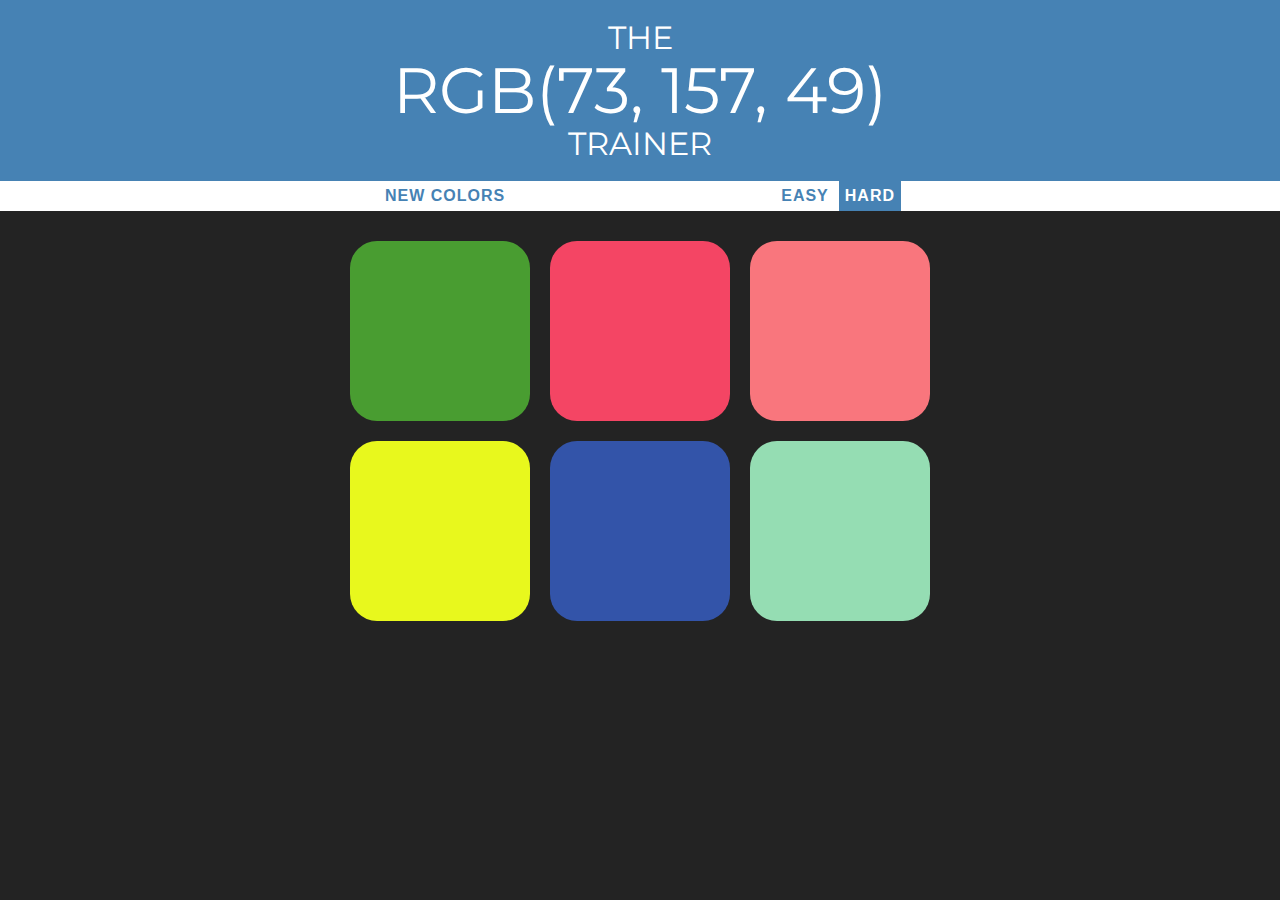
<file: docs/index.html>
<!DOCTYPE html>
<html lang="en">
<head>
    <meta charset="UTF-8">
    <title>RGB Trainer</title>
    <link rel="preconnect" href="https://fonts.gstatic.com">
    <link href="https://fonts.googleapis.com/css2?family=Montserrat:wght@400;700&display=swap" rel="stylesheet">
    <link rel="stylesheet" type="text/css" href="rgbTrainer.css">
</head>
<body>

<h1>The
    <br>
    <span id="colorDisplay">RGB</span>
    <br>
    Trainer
</h1>

<div id="stripe">
    <button id="reset">New Colors</button>
    <span id="message"></span>
    <button class="mode">Easy</button>
    <button class="mode selected">Hard</button>
</div>

<div id="container">
    <div class="square"></div>
    <div class="square"></div>
    <div class="square"></div>
    <div class="square"></div>
    <div class="square"></div>
    <div class="square"></div>
</div>

<script type="text/javascript" src="rgbTrainer.js"></script>
</body>
</html>
</file>
<file: docs/rgbTrainer.css>
body {
    background-color: #232323;
    margin: 0;
    font-family: "Montserrat", "Avenir", sans-serif;
}

.square {
    width: 30%;
    background: purple;
    padding-bottom: 30%;
    float: left;
    margin: 1.66%;
    border-radius: 15%;
    transition: background-color 0.6s;
    -webkit-transition: background-color 0.6s;
    -moz-transition: background-color 0.6s;
}

#container {
    margin: 20px auto;
    max-width: 600px;
}

h1 {
    text-align: center;
    line-height: 1.1;
    color: white;
    font-weight: normal;
    background-color: steelblue;
    margin: 0;
    text-transform: uppercase;
    padding: 20px 0;
    transition: background-color 0.6s;
    -webkit-transition: background-color 0.6s;
    -moz-transition: background-color 0.6s;
}

#colorDisplay {
    font-size: 200%;
}

#message {
    display: inline-block;
    width: 20%;
}

#stripe {
    background-color: white;
    height: 30px;
    text-align: center;
    color: black;
}

.selected {
    color: white;
    background-color: steelblue;
}

button {
    border: none;
    background: none;
    text-transform: uppercase;
    height: 100%;
    font-weight: 700;
    color: steelblue;
    letter-spacing: 1px;
    font-size: inherit;
    transition: all 0.3s;
    -webkit-transition: all 0.3s;
    -moz-transition: all 0.3s;
    outline: none;
}

button:hover {
    color: white;
    background-color: steelblue;
}
</file>
